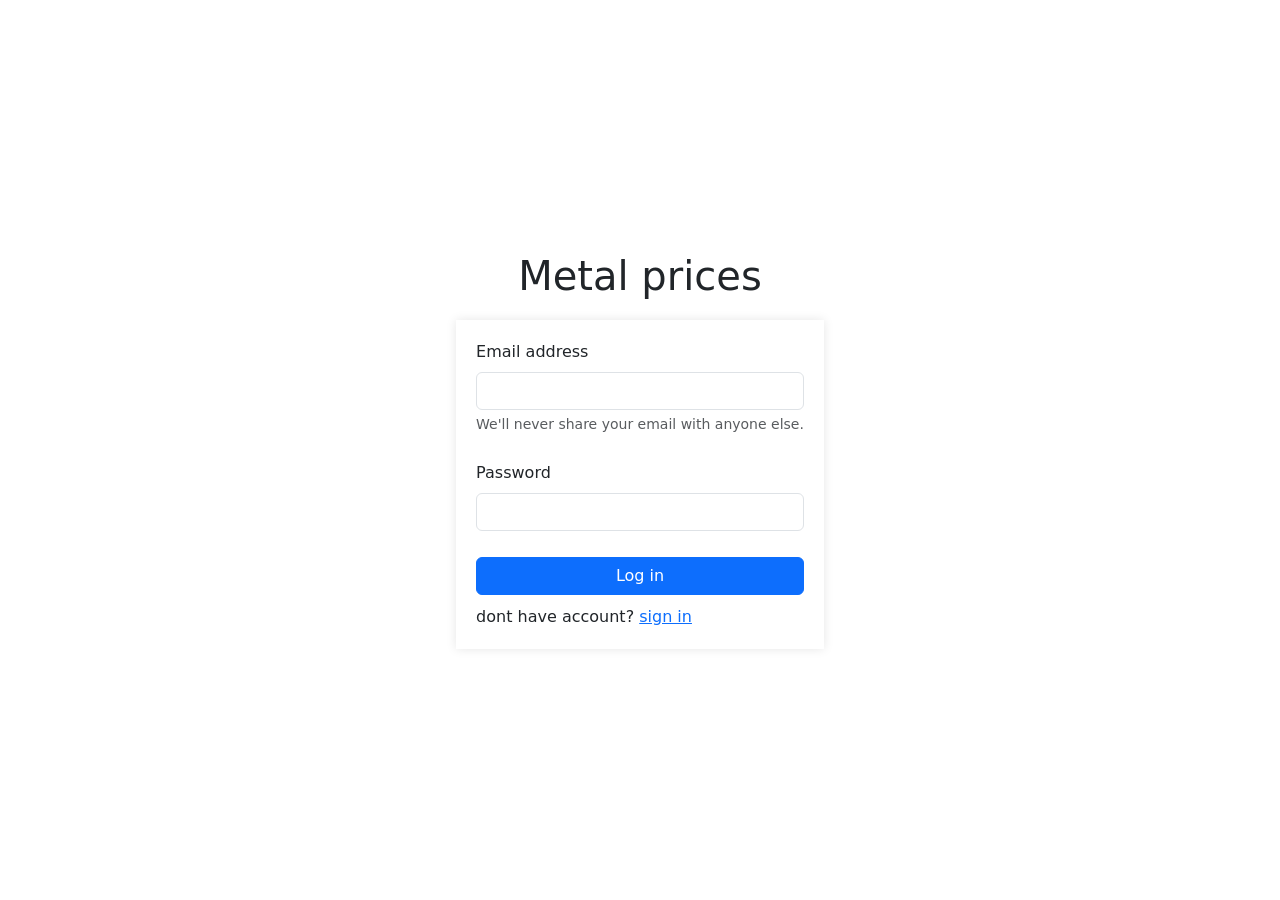
<file: index.html>
<!DOCTYPE html>
<html lang="en">
<head>
    <meta charset="UTF-8">
    <meta name="viewport" content="width=device-width, initial-scale=1.0">
    <title>sign in</title>
    <link href="https://cdn.jsdelivr.net/npm/bootstrap@5.3.3/dist/css/bootstrap.min.css" rel="stylesheet" integrity="sha384-QWTKZyjpPEjISv5WaRU9OFeRpok6YctnYmDr5pNlyT2bRjXh0JMhjY6hW+ALEwIH" crossorigin="anonymous">
    <link rel="stylesheet" href="./assets/css/firstPage.css">
</head>
<body>
    <h1>Metal prices</h1>
    <section class="formContainer">
        <form id="loginForm">
            <div class="mb-3">
              <label for="exampleInputEmail1" class="form-label">Email address</label>
              <input type="email" class="form-control Email" id="exampleInputEmail1" aria-describedby="emailHelp">
              <div id="emailHelp" class="form-text">We'll never share your email with anyone else.</div>
            </div>
            <div class="mb-3">
              <label for="exampleInputPassword1" class="form-label">Password</label>
              <input type="password" class="form-control Password" id="exampleInputPassword1">
            </div>
            <button type="submit" class="btn btn-primary">Log in</button>
            <div>
                <span>dont have account? <a href="./pages/signIn.html">sign in</a></span>
            </div>
          </form>
    </section>






    <script src="./assets/javascript/login.js"></script>
</body>
</html>
</file>
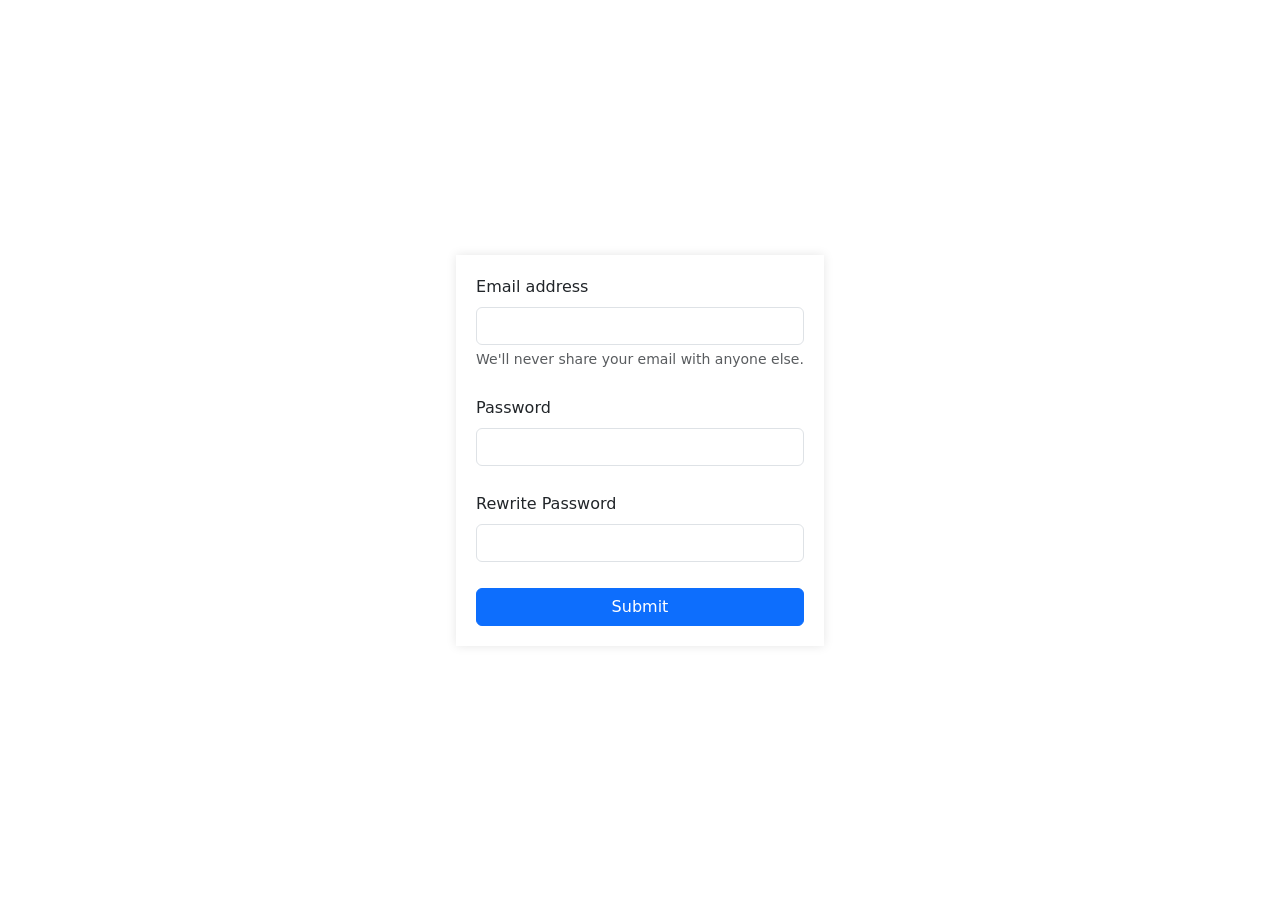
<file: pages/signIn.html>
<!DOCTYPE html>
<html lang="en">
<head>
    <meta charset="UTF-8">
    <meta name="viewport" content="width=device-width, initial-scale=1.0">
    <title>Document</title>
    <link href="https://cdn.jsdelivr.net/npm/bootstrap@5.3.3/dist/css/bootstrap.min.css" rel="stylesheet" integrity="sha384-QWTKZyjpPEjISv5WaRU9OFeRpok6YctnYmDr5pNlyT2bRjXh0JMhjY6hW+ALEwIH" crossorigin="anonymous">
    <link rel="stylesheet" href="../assets/css/signIn.css">
</head>
<body>
    <section class="formContainer">
        <form>
            <div class="mb-3">
              <label for="exampleInputEmail1" class="form-label">Email address</label>
              <input type="email" name="username" class="form-control Email" id="exampleInputEmail1" aria-describedby="emailHelp">
              <div id="emailHelp" class="form-text">We'll never share your email with anyone else.</div>
            </div>
            <div class="mb-3">
              <label for="exampleInputPassword1" class="form-label">Password</label>
              <input type="password" name="password" class="form-control firstPass" id="exampleInputPassword1">
            </div>
            <div class="mb-3">
                <label for="exampleInputPassword1" class="form-label">Rewrite Password</label>
                <input type="password" class="form-control secondPass" id="exampleInputPassword1">
              </div>
            <button type="submit" class="btn btn-primary submitButton">Submit</button>
          </form>
    </section>
    








    <script src="../assets/javascript/signIn.js"></script>
</body>
</html>
</file>
<file: assets/css/firstPage.css>
html, body {
    height: 100%;
    margin: 0;
    display: flex;
    justify-content: center;
    align-items: center;
    flex-direction: column;
  }
  
  h1 {
    margin-bottom: 20px; /* Add some space between the heading and the form */
    text-align: center;
  }
  
  .formContainer {
    width: 100%; /* Or set a specific width, e.g., 50% */
    max-width: 400px; /* Maximum width to avoid stretching too much */
    padding: 20px;
    box-shadow: 0 0 10px rgba(0, 0, 0, 0.1); /* Optional for a subtle shadow */
  }
  
  form {
    width: 100%;
    display: flex;
    flex-direction: column;
    gap: 10px; /* Space between input fields */
  }
</file>
<file: assets/css/signIn.css>
html, body {
    height: 100%;
    margin: 0;
    display: flex;
    justify-content: center;
    align-items: center;
    flex-direction: column;
  }
  
  h1 {
    margin-bottom: 20px; /* Add some space between the heading and the form */
    text-align: center;
  }
  
  .formContainer {
    width: 100%; /* Or set a specific width, e.g., 50% */
    max-width: 400px; /* Maximum width to avoid stretching too much */
    padding: 20px;
    box-shadow: 0 0 10px rgba(0, 0, 0, 0.1); /* Optional for a subtle shadow */
  }
  
  form {
    width: 100%;
    display: flex;
    flex-direction: column;
    gap: 10px; /* Space between input fields */
  }
</file>
